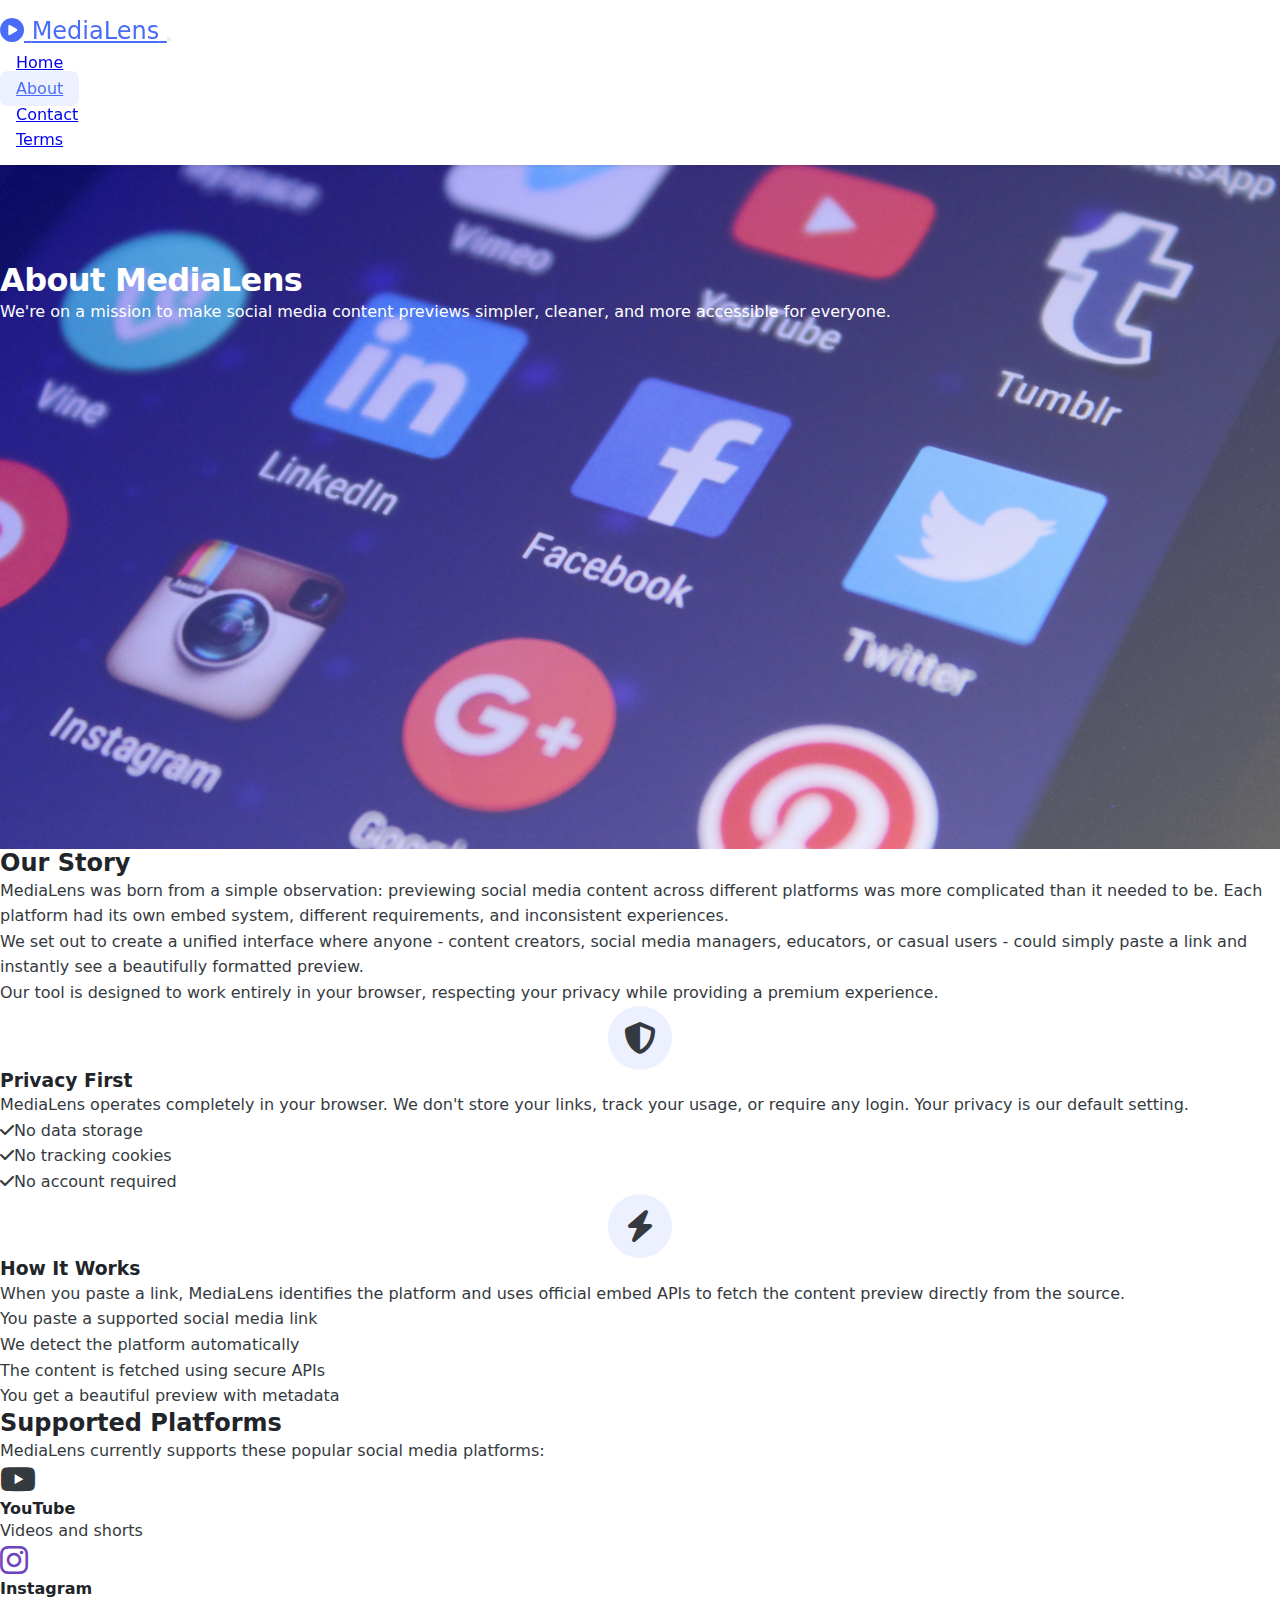
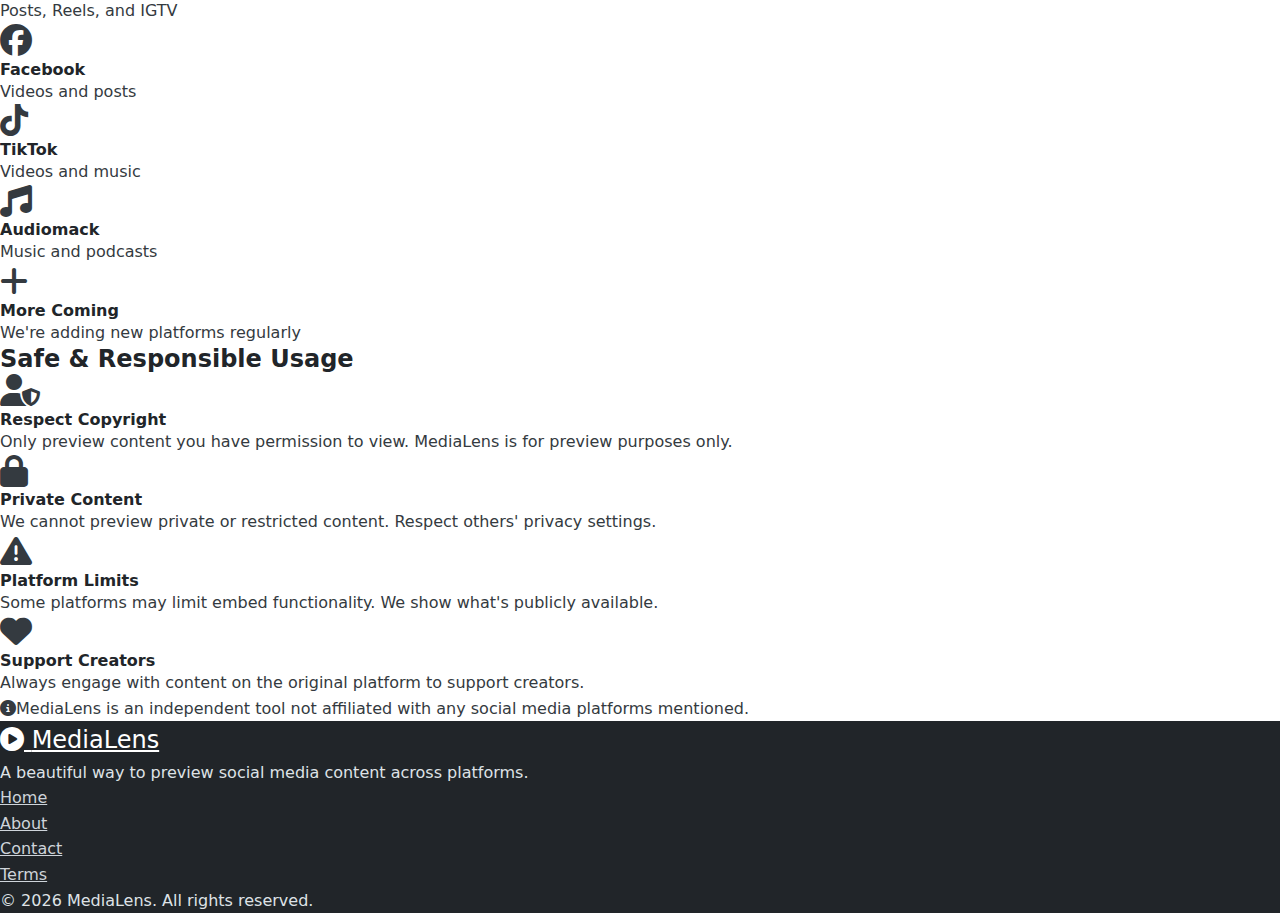
<file: about.html>
<!DOCTYPE html>
<html lang="en">
<head>
    <meta charset="UTF-8">
    <meta name="viewport" content="width=device-width, initial-scale=1.0">
    <title>About MediaLens - How It Works</title>
    <meta name="description" content="Learn about MediaLens, how it helps you preview social media content, and our commitment to privacy.">
    
    <!-- Bootstrap CSS -->
    <link href="https://cdn.jsdelivr.net/npm/bootstrap@5.3.8/dist/css/bootstrap.min.css" rel="stylesheet" integrity="sha384-sRIl4kxILFvY47J16cr9ZwB07vP4J8+LH7qKQnuqkuIAvNWLzeN8tE5YBujZqJLB" crossorigin="anonymous">
    <!-- FontAwesome -->
    <link rel="stylesheet" href="https://cdnjs.cloudflare.com/ajax/libs/font-awesome/6.4.0/css/all.min.css">
    <!-- Custom CSS -->
    <link rel="stylesheet" href="css/style.css">
    
    <!-- Favicon -->
    <link rel="icon" type="image/x-icon" href="https://img.icons8.com/color/96/000000/video.png">
</head>
<body>
    <!-- Navigation -->
    <nav class="navbar navbar-expand-lg navbar-light fixed-top">
        <div class="container">
            <a class="navbar-brand" href="index.html">
                <i class="fas fa-play-circle me-2"></i>
                <span class="fw-bold">MediaLens</span>
            </a>
            <button class="navbar-toggler" type="button" data-bs-toggle="collapse" data-bs-target="#navbarNav">
                <span class="navbar-toggler-icon"></span>
            </button>
            <div class="collapse navbar-collapse" id="navbarNav">
                <ul class="navbar-nav ms-auto">
                    <li class="nav-item">
                        <a class="nav-link" href="index.html">Home</a>
                    </li>
                    <li class="nav-item">
                        <a class="nav-link active" href="about.html">About</a>
                    </li>
                    <li class="nav-item">
                        <a class="nav-link" href="contact.html">Contact</a>
                    </li>
                    <li class="nav-item">
                        <a class="nav-link" href="terms.html">Terms</a>
                    </li>
                </ul>
            </div>
        </div>
    </nav>

    <!-- Hero Section -->
    <section class="page-hero">
        <div class="container">
            <div class="row align-items-center min-vh-60">
                <div class="col-lg-8 mx-auto text-center">
                    <h1 class="display-5 fw-bold mb-4">About MediaLens</h1>
                    <p class="lead mb-4">We're on a mission to make social media content previews simpler, cleaner, and more accessible for everyone.</p>
                </div>
            </div>
        </div>
    </section>

    <!-- Main Content -->
    <section class="py-5">
        <div class="container">
            <div class="row justify-content-center">
                <div class="col-lg-10">
                    <!-- Our Story -->
                    <div class="card shadow-sm border-0 mb-5">
                        <div class="card-body p-4 p-md-5">
                            <h2 class="h3 mb-4">Our Story</h2>
                            <p>MediaLens was born from a simple observation: previewing social media content across different platforms was more complicated than it needed to be. Each platform had its own embed system, different requirements, and inconsistent experiences.</p>
                            <p>We set out to create a unified interface where anyone - content creators, social media managers, educators, or casual users - could simply paste a link and instantly see a beautifully formatted preview.</p>
                            <p>Our tool is designed to work entirely in your browser, respecting your privacy while providing a premium experience.</p>
                        </div>
                    </div>

                    <!-- How It Works -->
                    <div class="row g-4 mb-5">
                        <div class="col-lg-6">
                            <div class="card h-100 border-0 shadow-sm">
                                <div class="card-body p-4">
                                    <div class="icon-wrapper mb-3">
                                        <i class="fas fa-shield-alt fa-2x text-primary"></i>
                                    </div>
                                    <h3 class="h5 mb-3">Privacy First</h3>
                                    <p>MediaLens operates completely in your browser. We don't store your links, track your usage, or require any login. Your privacy is our default setting.</p>
                                    <ul class="list-unstyled">
                                        <li class="mb-2"><i class="fas fa-check text-success me-2"></i>No data storage</li>
                                        <li class="mb-2"><i class="fas fa-check text-success me-2"></i>No tracking cookies</li>
                                        <li class="mb-2"><i class="fas fa-check text-success me-2"></i>No account required</li>
                                    </ul>
                                </div>
                            </div>
                        </div>
                        <div class="col-lg-6">
                            <div class="card h-100 border-0 shadow-sm">
                                <div class="card-body p-4">
                                    <div class="icon-wrapper mb-3">
                                        <i class="fas fa-bolt fa-2x text-primary"></i>
                                    </div>
                                    <h3 class="h5 mb-3">How It Works</h3>
                                    <p>When you paste a link, MediaLens identifies the platform and uses official embed APIs to fetch the content preview directly from the source.</p>
                                    <ol class="ps-3">
                                        <li class="mb-2">You paste a supported social media link</li>
                                        <li class="mb-2">We detect the platform automatically</li>
                                        <li class="mb-2">The content is fetched using secure APIs</li>
                                        <li>You get a beautiful preview with metadata</li>
                                    </ol>
                                </div>
                            </div>
                        </div>
                    </div>

                    <!-- Supported Platforms -->
                    <div class="card border-0 shadow-sm mb-5">
                        <div class="card-body p-4 p-md-5">
                            <h2 class="h3 mb-4">Supported Platforms</h2>
                            <p class="mb-4">MediaLens currently supports these popular social media platforms:</p>
                            
                            <div class="row g-3">
                                <div class="col-md-6 col-lg-4">
                                    <div class="d-flex align-items-center p-3 border rounded">
                                        <i class="fab fa-youtube fa-2x text-danger me-3"></i>
                                        <div>
                                            <h4 class="h6 mb-1">YouTube</h4>
                                            <p class="small text-muted mb-0">Videos and shorts</p>
                                        </div>
                                    </div>
                                </div>
                                <div class="col-md-6 col-lg-4">
                                    <div class="d-flex align-items-center p-3 border rounded">
                                        <i class="fab fa-instagram fa-2x text-purple me-3"></i>
                                        <div>
                                            <h4 class="h6 mb-1">Instagram</h4>
                                            <p class="small text-muted mb-0">Posts, Reels, and IGTV</p>
                                        </div>
                                    </div>
                                </div>
                                <div class="col-md-6 col-lg-4">
                                    <div class="d-flex align-items-center p-3 border rounded">
                                        <i class="fab fa-facebook fa-2x text-primary me-3"></i>
                                        <div>
                                            <h4 class="h6 mb-1">Facebook</h4>
                                            <p class="small text-muted mb-0">Videos and posts</p>
                                        </div>
                                    </div>
                                </div>
                                <div class="col-md-6 col-lg-4">
                                    <div class="d-flex align-items-center p-3 border rounded">
                                        <i class="fab fa-tiktok fa-2x text-dark me-3"></i>
                                        <div>
                                            <h4 class="h6 mb-1">TikTok</h4>
                                            <p class="small text-muted mb-0">Videos and music</p>
                                        </div>
                                    </div>
                                </div>
                                <div class="col-md-6 col-lg-4">
                                    <div class="d-flex align-items-center p-3 border rounded">
                                        <i class="fas fa-music fa-2x text-success me-3"></i>
                                        <div>
                                            <h4 class="h6 mb-1">Audiomack</h4>
                                            <p class="small text-muted mb-0">Music and podcasts</p>
                                        </div>
                                    </div>
                                </div>
                                <div class="col-md-6 col-lg-4">
                                    <div class="d-flex align-items-center p-3 border rounded">
                                        <i class="fas fa-plus fa-2x text-muted me-3"></i>
                                        <div>
                                            <h4 class="h6 mb-1">More Coming</h4>
                                            <p class="small text-muted mb-0">We're adding new platforms regularly</p>
                                        </div>
                                    </div>
                                </div>
                            </div>
                        </div>
                    </div>

                    <!-- Safe Usage -->
                    <div class="card border-0 shadow-sm">
                        <div class="card-body p-4 p-md-5">
                            <h2 class="h3 mb-4">Safe & Responsible Usage</h2>
                            <div class="row g-4">
                                <div class="col-md-6">
                                    <div class="d-flex">
                                        <div class="me-3">
                                            <i class="fas fa-user-shield fa-2x text-primary"></i>
                                        </div>
                                        <div>
                                            <h4 class="h5 mb-2">Respect Copyright</h4>
                                            <p class="small">Only preview content you have permission to view. MediaLens is for preview purposes only.</p>
                                        </div>
                                    </div>
                                </div>
                                <div class="col-md-6">
                                    <div class="d-flex">
                                        <div class="me-3">
                                            <i class="fas fa-lock fa-2x text-primary"></i>
                                        </div>
                                        <div>
                                            <h4 class="h5 mb-2">Private Content</h4>
                                            <p class="small">We cannot preview private or restricted content. Respect others' privacy settings.</p>
                                        </div>
                                    </div>
                                </div>
                                <div class="col-md-6">
                                    <div class="d-flex">
                                        <div class="me-3">
                                            <i class="fas fa-exclamation-triangle fa-2x text-primary"></i>
                                        </div>
                                        <div>
                                            <h4 class="h5 mb-2">Platform Limits</h4>
                                            <p class="small">Some platforms may limit embed functionality. We show what's publicly available.</p>
                                        </div>
                                    </div>
                                </div>
                                <div class="col-md-6">
                                    <div class="d-flex">
                                        <div class="me-3">
                                            <i class="fas fa-heart fa-2x text-primary"></i>
                                        </div>
                                        <div>
                                            <h4 class="h5 mb-2">Support Creators</h4>
                                            <p class="small">Always engage with content on the original platform to support creators.</p>
                                        </div>
                                    </div>
                                </div>
                            </div>
                            <div class="mt-4 p-3 bg-light rounded">
                                <p class="mb-0 small"><i class="fas fa-info-circle me-2"></i>MediaLens is an independent tool not affiliated with any social media platforms mentioned.</p>
                            </div>
                        </div>
                    </div>
                </div>
            </div>
        </div>
    </section>

    <!-- Footer -->
    <footer class="footer py-5">
        <div class="container">
            <div class="row align-items-center">
                <div class="col-lg-4 mb-4 mb-lg-0">
                    <a class="navbar-brand" href="index.html">
                        <i class="fas fa-play-circle me-2"></i>
                        <span class="fw-bold">MediaLens</span>
                    </a>
                    <p class="mt-3 small text-light">A beautiful way to preview social media content across platforms.</p>
                </div>
                <div class="col-lg-4 mb-4 mb-lg-0">
                    <ul class="nav justify-content-center">
                        <li class="nav-item">
                            <a class="nav-link" href="index.html">Home</a>
                        </li>
                        <li class="nav-item">
                            <a class="nav-link" href="about.html">About</a>
                        </li>
                        <li class="nav-item">
                            <a class="nav-link" href="contact.html">Contact</a>
                        </li>
                        <li class="nav-item">
                            <a class="nav-link" href="terms.html">Terms</a>
                        </li>
                    </ul>
                </div>
                <div class="col-lg-4">
                    <div class="text-lg-end">
                        <p class="small text-light">&copy; <span id="currentYear"></span> MediaLens. All rights reserved.</p>
                    </div>
                </div>
            </div>
        </div>
    </footer>

    <!-- Bootstrap JS -->
    <script src="https://cdn.jsdelivr.net/npm/bootstrap@5.3.8/dist/js/bootstrap.bundle.min.js" integrity="sha384-FKyoEForCGlyvwx9Hj09JcYn3nv7wiPVlz7YYwJrWVcXK/BmnVDxM+D2scQbITxI" crossorigin="anonymous"></script>
    <!-- Custom JS -->
    <script src="js/main.js"></script>
    
    <script>
        // Set current year in footer
        document.getElementById('currentYear').textContent = new Date().getFullYear();
    </script>
</body>
</html>
</file>
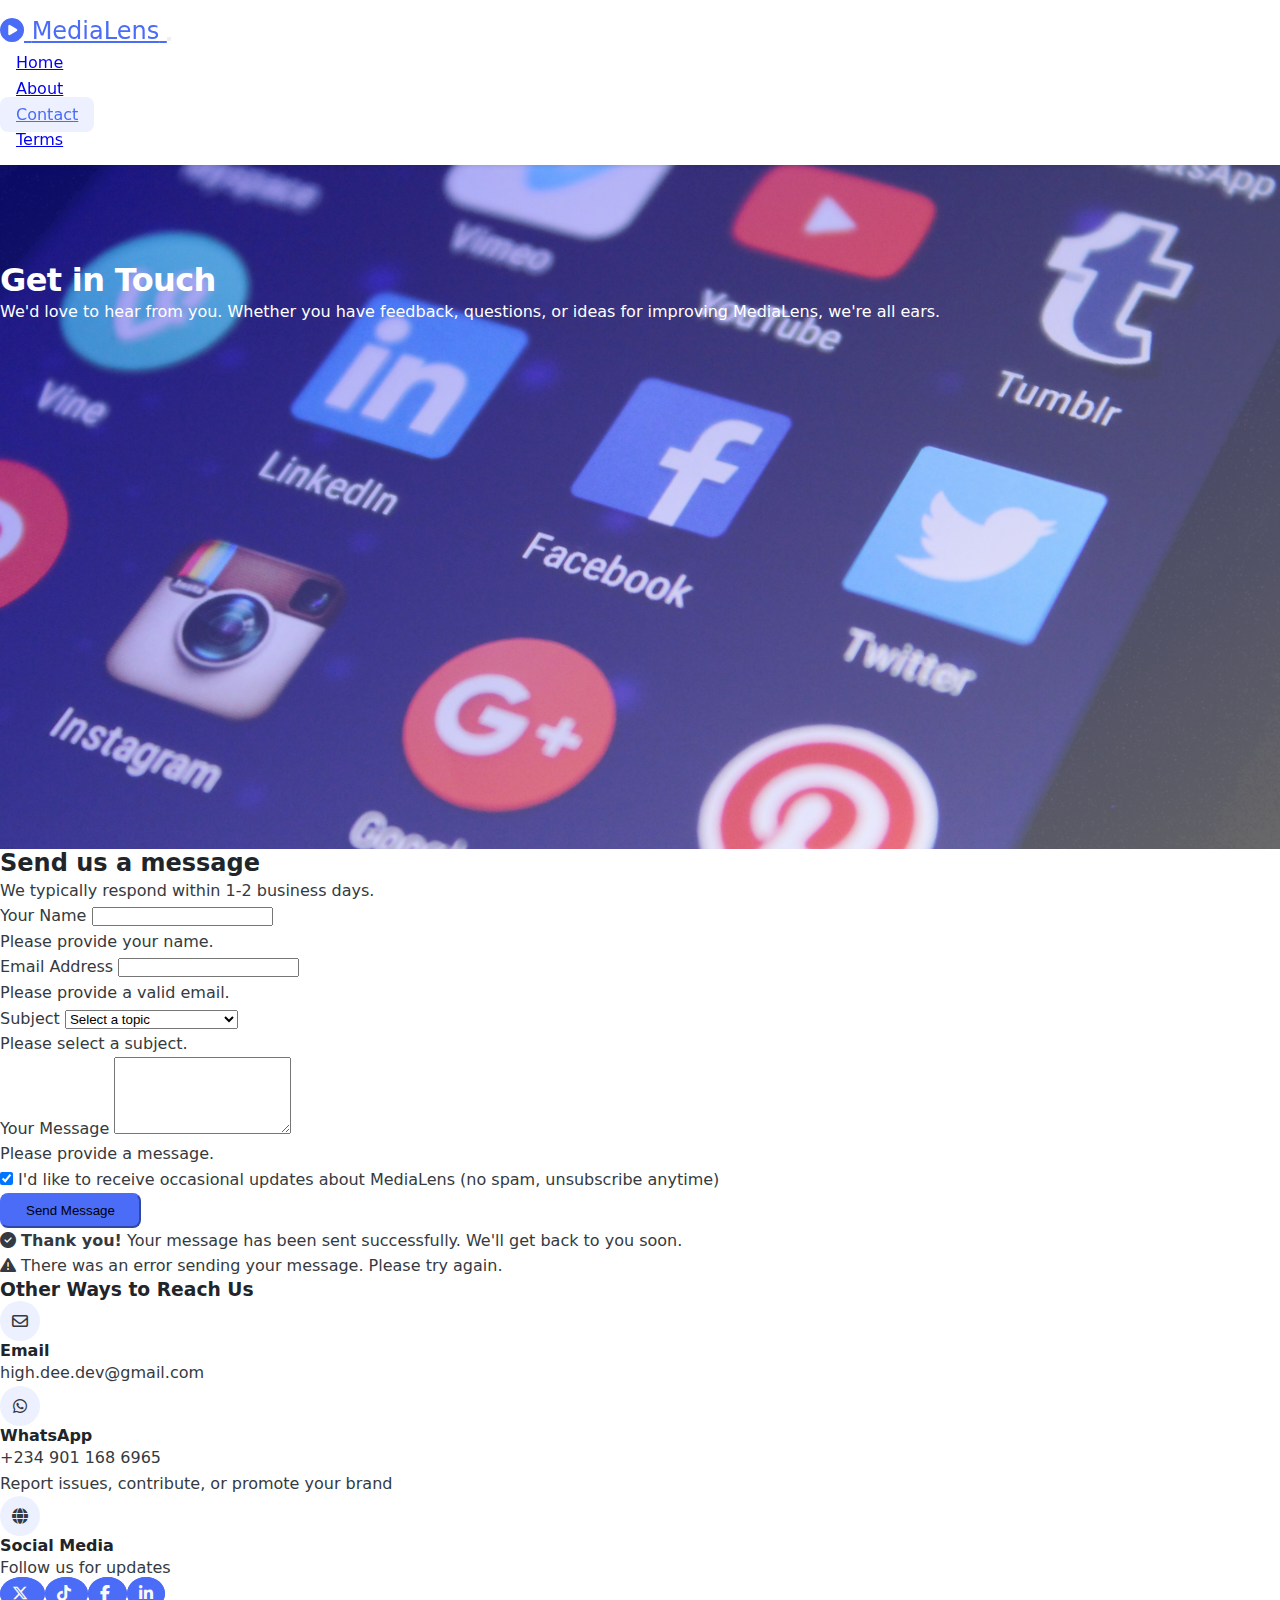
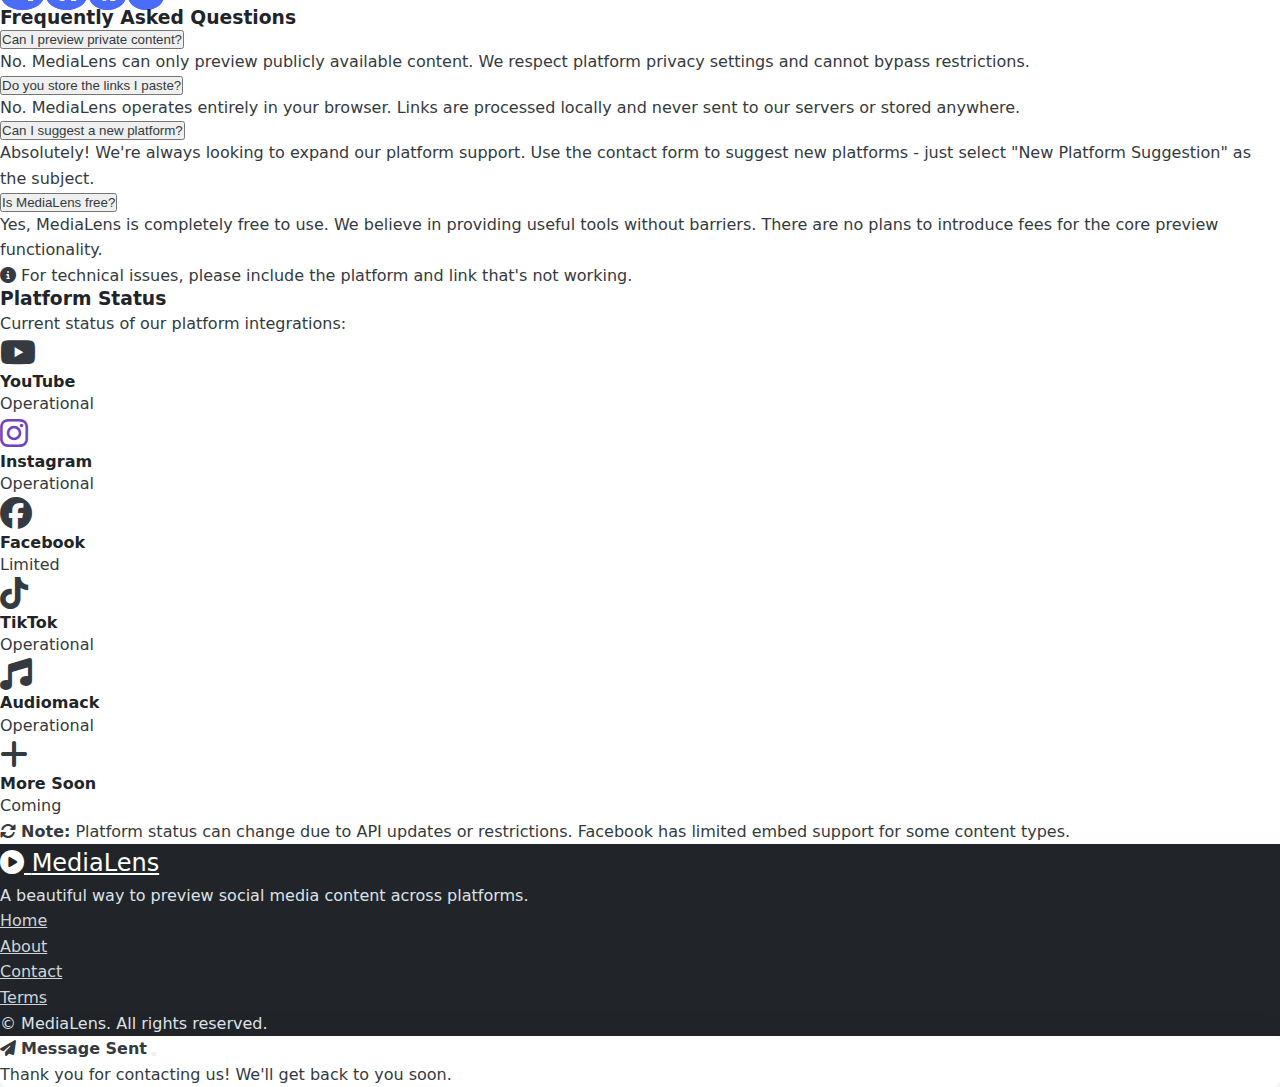
<file: contact.html>
<!DOCTYPE html>
<html lang="en">
<head>
    <meta charset="UTF-8">
    <meta name="viewport" content="width=device-width, initial-scale=1.0">
    <title>Contact MediaLens - Get in Touch</title>
    <meta name="description" content="Contact the MediaLens team with questions, feedback, or suggestions for new features.">
    
    <!-- Bootstrap CSS -->
    <link href="https://cdn.jsdelivr.net/npm/bootstrap@5.3.8/dist/css/bootstrap.min.css" rel="stylesheet" integrity="sha384-sRIl4kxILFvY47J16cr9ZwB07vP4J8+LH7qKQnuqkuIAvNWLzeN8tE5YBujZqJLB" crossorigin="anonymous">
    <!-- FontAwesome -->
    <link rel="stylesheet" href="https://cdnjs.cloudflare.com/ajax/libs/font-awesome/6.4.0/css/all.min.css">
    <!-- Custom CSS -->
    <link rel="stylesheet" href="css/style.css">
    
    <!-- Favicon -->
    <link rel="icon" type="image/x-icon" href="https://img.icons8.com/color/96/000000/video.png">
</head>
<body>
    <!-- Navigation -->
    <nav class="navbar navbar-expand-lg navbar-light fixed-top">
        <div class="container">
            <a class="navbar-brand" href="index.html">
                <i class="fas fa-play-circle me-2"></i>
                <span class="fw-bold">MediaLens</span>
            </a>
            <button class="navbar-toggler" type="button" data-bs-toggle="collapse" data-bs-target="#navbarNav">
                <span class="navbar-toggler-icon"></span>
                            </button>
            <div class="collapse navbar-collapse" id="navbarNav">
                <ul class="navbar-nav ms-auto">
                    <li class="nav-item">
                        <a class="nav-link" href="index.html">Home</a>
                    </li>
                    <li class="nav-item">
                        <a class="nav-link" href="about.html">About</a>
                    </li>
                    <li class="nav-item">
                        <a class="nav-link active" href="contact.html">Contact</a>
                    </li>
                    <li class="nav-item">
                        <a class="nav-link" href="terms.html">Terms</a>
                    </li>
                </ul>
            </div>
        </div>
    </nav>

    <!-- Hero Section -->
    <section class="page-hero">
        <div class="container">
            <div class="row align-items-center min-vh-60">
                <div class="col-lg-8 mx-auto text-center">
                    <h1 class="display-5 fw-bold mb-4">Get in Touch</h1>
                    <p class="lead mb-4">We'd love to hear from you. Whether you have feedback, questions, or ideas for improving MediaLens, we're all ears.</p>
                </div>
            </div>
        </div>
    </section>

    <!-- Main Content -->
    <section class="py-5">
        <div class="container">
            <div class="row justify-content-center">
                <div class="col-lg-10">
                    <div class="row g-5">
                        <!-- Contact Form -->
                        <div class="col-lg-7">
                            <div class="card border-0 shadow-sm h-100">
                                <div class="card-body p-4 p-md-5">
                                    <h2 class="h3 mb-4">Send us a message</h2>
                                    <p class="text-muted mb-4">We typically respond within 1-2 business days.</p>
                                    
                                    <form id="contactForm">
                                        <div class="row g-3">
                                            <div class="col-md-6">
                                                <label for="name" class="form-label">Your Name</label>
                                                <input type="text" class="form-control" id="name" required>
                                                <div class="invalid-feedback">
                                                    Please provide your name.
                                                </div>
                                            </div>
                                            <div class="col-md-6">
                                                <label for="email" class="form-label">Email Address</label>
                                                <input type="email" class="form-control" id="email" required>
                                                <div class="invalid-feedback">
                                                    Please provide a valid email.
                                                </div>
                                            </div>
                                            <div class="col-12">
                                                <label for="subject" class="form-label">Subject</label>
                                                <select class="form-select" id="subject" required>
                                                    <option value="" selected disabled>Select a topic</option>
                                                    <option value="feedback">General Feedback</option>
                                                    <option value="bug">Report a Bug</option>
                                                    <option value="feature">Feature Request</option>
                                                    <option value="platform">New Platform Suggestion</option>
                                                    <option value="other">Other</option>
                                                </select>
                                                <div class="invalid-feedback">
                                                    Please select a subject.
                                                </div>
                                            </div>
                                            <div class="col-12">
                                                <label for="message" class="form-label">Your Message</label>
                                                <textarea class="form-control" id="message" rows="5" required></textarea>
                                                <div class="invalid-feedback">
                                                    Please provide a message.
                                                </div>
                                            </div>
                                            <div class="col-12">
                                                <div class="form-check">
                                                    <input class="form-check-input" type="checkbox" id="newsletter" checked>
                                                    <label class="form-check-label small" for="newsletter">
                                                        I'd like to receive occasional updates about MediaLens (no spam, unsubscribe anytime)
                                                    </label>
                                                </div>
                                            </div>
                                            <div class="col-12">
                                                <button type="submit" class="btn btn-primary" id="submitBtn">
                                                    <span class="submit-text">Send Message</span>
                                                    <span class="spinner-border spinner-border-sm d-none" role="status"></span>
                                                </button>
                                            </div>
                                        </div>
                                    </form>
                                    
                                    <!-- Success Message (hidden by default) -->
                                    <div class="alert alert-success mt-4 d-none" id="successMessage">
                                        <i class="fas fa-check-circle me-2"></i>
                                        <strong>Thank you!</strong> Your message has been sent successfully. We'll get back to you soon.
                                    </div>
                                    
                                    <!-- Error Message (hidden by default) -->
                                    <div class="alert alert-danger mt-4 d-none" id="errorMessage">
                                        <i class="fas fa-exclamation-triangle me-2"></i>
                                        <span id="errorMessageText">There was an error sending your message. Please try again.</span>
                                    </div>
                                </div>
                            </div>
                        </div>
                        
                        <!-- Contact Info & FAQ -->
                        <div class="col-lg-5">
                            <!-- Contact Information -->
                            <div class="card border-0 shadow-sm mb-4">
                                <div class="card-body p-4">
                                    <h3 class="h5 mb-4">Other Ways to Reach Us</h3>
                                    
                                    <div class="d-flex mb-3">
                                        <div class="icon-wrapper-small me-3">
                                            <i class="fa-regular fa-envelope text-primary"></i>
                                        </div>
                                        <div>
                                            <h4 class="h6 mb-1">Email</h4>
                                            <p class="small text-muted mb-0">high.dee.dev@gmail.com</p>
                                        </div>
                                    </div>
                                    
                                    <div class="d-flex mb-3">
                                        <div class="icon-wrapper-small me-3">
                                            <i class="fa-brands fa-whatsapp text-primary"></i>
                                        </div>
                                        <div>
                                            <h4 class="h6 mb-1">WhatsApp</h4>
                                            <p class="small text-muted mb-0">+234 901 168 6965</p>
                                            <p class="small text-muted">Report issues, contribute, or promote your brand</p>
                                        </div>
                                    </div>
                                    
                                    <div class="d-flex">
                                        <div class="icon-wrapper-small me-3">
                                            <i class="fas fa-globe text-primary"></i>
                                        </div>
                                        <div>
                                            <h4 class="h6 mb-1">Social Media</h4>
                                            <p class="small text-muted mb-0">Follow us for updates</p>
                                            <div class="d-flex gap-2 mt-2 justify-content-around">
                                                <a href="https://x.com/HighDeeDev" target="_blank">
                                                    <i class="fa-brands fa-x-twitter"></i>
                                                </a>
                                                <a href="https://www.tiktok.com/@high_dee_digital_palace" target="_blank">
                                                    <i class="fa-brands fa-tiktok"></i>
                                                </a>
                                                <a href="https://www.facebook.com/share/1PzoCXyj9z/" target="_blank">
                                                    <i class="fa-brands fa-facebook-f"></i>
                                                </a>
                                                <a href="https://www.linkedin.com/in/high-dee-025332309" target="_blank">
                                                    <i class="fa-brands fa-linkedin-in"></i>
                                                </a>
                                            </div>
                                        </div>
                                    </div>
                                </div>
                            </div>
                            
                            <!-- FAQ -->
                            <div class="card border-0 shadow-sm">
                                <div class="card-body p-4">
                                    <h3 class="h5 mb-4">Frequently Asked Questions</h3>
                                    
                                    <div class="accordion" id="faqAccordion">
                                        <div class="accordion-item border-0">
                                            <h4 class="accordion-header">
                                                <button class="accordion-button collapsed" type="button" data-bs-toggle="collapse" data-bs-target="#faq1">
                                                    Can I preview private content?
                                                </button>
                                            </h4>
                                            <div id="faq1" class="accordion-collapse collapse" data-bs-parent="#faqAccordion">
                                                <div class="accordion-body small">
                                                    No. MediaLens can only preview publicly available content. We respect platform privacy settings and cannot bypass restrictions.
                                                </div>
                                            </div>
                                        </div>
                                        
                                        <div class="accordion-item border-0">
                                            <h4 class="accordion-header">
                                                <button class="accordion-button collapsed" type="button" data-bs-toggle="collapse" data-bs-target="#faq2">
                                                    Do you store the links I paste?
                                                </button>
                                            </h4>
                                            <div id="faq2" class="accordion-collapse collapse" data-bs-parent="#faqAccordion">
                                                <div class="accordion-body small">
                                                    No. MediaLens operates entirely in your browser. Links are processed locally and never sent to our servers or stored anywhere.
                                                </div>
                                            </div>
                                        </div>
                                        
                                        <div class="accordion-item border-0">
                                            <h4 class="accordion-header">
                                                <button class="accordion-button collapsed" type="button" data-bs-toggle="collapse" data-bs-target="#faq3">
                                                    Can I suggest a new platform?
                                                </button>
                                            </h4>
                                            <div id="faq3" class="accordion-collapse collapse" data-bs-parent="#faqAccordion">
                                                <div class="accordion-body small">
                                                    Absolutely! We're always looking to expand our platform support. Use the contact form to suggest new platforms - just select "New Platform Suggestion" as the subject.
                                                </div>
                                            </div>
                                        </div>
                                        
                                        <div class="accordion-item border-0">
                                            <h4 class="accordion-header">
                                                <button class="accordion-button collapsed" type="button" data-bs-toggle="collapse" data-bs-target="#faq4">
                                                    Is MediaLens free?
                                                </button>
                                            </h4>
                                            <div id="faq4" class="accordion-collapse collapse" data-bs-parent="#faqAccordion">
                                                <div class="accordion-body small">
                                                    Yes, MediaLens is completely free to use. We believe in providing useful tools without barriers. There are no plans to introduce fees for the core preview functionality.
                                                </div>
                                            </div>
                                        </div>
                                    </div>
                                    
                                    <div class="mt-4 pt-3 border-top">
                                        <p class="small text-muted mb-0">
                                            <i class="fas fa-info-circle me-2"></i>
                                            For technical issues, please include the platform and link that's not working.
                                        </p>
                                    </div>
                                </div>
                            </div>
                        </div>
                    </div>
                    
                    <!-- Platform Status -->
                    <div class="card border-0 shadow-sm mt-5">
                        <div class="card-body p-4 p-md-5">
                            <h3 class="h5 mb-4">Platform Status</h3>
                            <p class="text-muted mb-4">Current status of our platform integrations:</p>
                            
                            <div class="row g-3">
                                <div class="col-md-4 col-lg-2">
                                    <div class="text-center p-3 border rounded">
                                        <i class="fab fa-youtube fa-2x text-danger mb-2"></i>
                                        <h4 class="h6 mb-1">YouTube</h4>
                                        <span class="badge bg-success">Operational</span>
                                    </div>
                                </div>
                                <div class="col-md-4 col-lg-2">
                                    <div class="text-center p-3 border rounded">
                                        <i class="fab fa-instagram fa-2x text-purple mb-2"></i>
                                        <h4 class="h6 mb-1">Instagram</h4>
                                        <span class="badge bg-success">Operational</span>
                                    </div>
                                </div>
                                <div class="col-md-4 col-lg-2">
                                    <div class="text-center p-3 border rounded">
                                        <i class="fab fa-facebook fa-2x text-primary mb-2"></i>
                                        <h4 class="h6 mb-1">Facebook</h4>
                                        <span class="badge bg-warning">Limited</span>
                                    </div>
                                </div>
                                <div class="col-md-4 col-lg-2">
                                    <div class="text-center p-3 border rounded">
                                        <i class="fab fa-tiktok fa-2x text-dark mb-2"></i>
                                        <h4 class="h6 mb-1">TikTok</h4>
                                        <span class="badge bg-success">Operational</span>
                                    </div>
                                </div>
                                <div class="col-md-4 col-lg-2">
                                    <div class="text-center p-3 border rounded">
                                        <i class="fas fa-music fa-2x text-success mb-2"></i>
                                        <h4 class="h6 mb-1">Audiomack</h4>
                                        <span class="badge bg-success">Operational</span>
                                    </div>
                                </div>
                                <div class="col-md-4 col-lg-2">
                                    <div class="text-center p-3 border rounded">
                                        <i class="fas fa-plus fa-2x text-muted mb-2"></i>
                                        <h4 class="h6 mb-1">More Soon</h4>
                                        <span class="badge bg-secondary">Coming</span>
                                    </div>
                                </div>
                            </div>
                            
                            <div class="mt-4 p-3 bg-light rounded">
                                <p class="small mb-0">
                                    <i class="fas fa-sync-alt me-2"></i>
                                    <strong>Note:</strong> Platform status can change due to API updates or restrictions. Facebook has limited embed support for some content types.
                                </p>
                            </div>
                        </div>
                    </div>
                </div>
            </div>
        </div>
    </section>

    <!-- Footer -->
    <footer class="footer py-5">
        <div class="container">
            <div class="row align-items-center">
                <div class="col-lg-4 mb-4 mb-lg-0">
                    <a class="navbar-brand" href="index.html">
                        <i class="fas fa-play-circle me-2"></i>
                        <span class="fw-bold">MediaLens</span>
                    </a>
                    <p class="mt-3 small text-light">A beautiful way to preview social media content across platforms.</p>
                </div>
                <div class="col-lg-4 mb-4 mb-lg-0">
                    <ul class="nav justify-content-center">
                        <li class="nav-item">
                            <a class="nav-link" href="index.html">Home</a>
                        </li>
                        <li class="nav-item">
                            <a class="nav-link" href="about.html">About</a>
                        </li>
                        <li class="nav-item">
                            <a class="nav-link" href="contact.html">Contact</a>
                        </li>
                        <li class="nav-item">
                            <a class="nav-link" href="terms.html">Terms</a>
                        </li>
                    </ul>
                </div>
                <div class="col-lg-4">
                    <div class="text-lg-end">
                        <p class="small text-light">&copy; <span id="currentYear"></span> MediaLens. All rights reserved.</p>
                    </div>
                </div>
            </div>
        </div>
    </footer>

    <!-- Toast Notifications -->
    <div class="toast-container position-fixed bottom-0 end-0 p-3">
        <div id="contactToast" class="toast" role="alert">
            <div class="toast-header bg-primary text-white">
                <i class="fas fa-paper-plane me-2"></i>
                <strong class="me-auto">Message Sent</strong>
                <button type="button" class="btn-close btn-close-white" data-bs-dismiss="toast"></button>
            </div>
            <div class="toast-body">
                Thank you for contacting us! We'll get back to you soon.
            </div>
        </div>
    </div>

    <!-- Bootstrap JS -->
    <script src="https://cdn.jsdelivr.net/npm/bootstrap@5.3.8/dist/js/bootstrap.bundle.min.js" integrity="sha384-FKyoEForCGlyvwx9Hj09JcYn3nv7wiPVlz7YYwJrWVcXK/BmnVDxM+D2scQbITxI" crossorigin="anonymous"></script>
    <!-- Custom JS -->
    <script src="js/main.js"></script>
    
    <script>
        // Set current year in footer
        document.getElementById('currentYear').textContent = new Date().getFullYear();
        
        // Contact form handling
        const contactForm = document.getElementById('contactForm');
        const submitBtn = document.getElementById('submitBtn');
        const submitText = submitBtn.querySelector('.submit-text');
        const submitSpinner = submitBtn.querySelector('.spinner-border');
        const successMessage = document.getElementById('successMessage');
        const errorMessage = document.getElementById('errorMessage');
        const errorMessageText = document.getElementById('errorMessageText');
        const contactToast = new bootstrap.Toast(document.getElementById('contactToast'));
        
        if (contactForm) {
            contactForm.addEventListener('submit', function(e) {
                e.preventDefault();
                
                // Validate form
                if (!this.checkValidity()) {
                    e.stopPropagation();
                    this.classList.add('was-validated');
                    return;
                }
                
                // Show loading state
                submitText.textContent = 'Sending...';
                submitSpinner.classList.remove('d-none');
                submitBtn.disabled = true;
                
                // Simulate form submission (in a real app, this would be an actual API call)
                setTimeout(() => {
                    // Hide loading state
                    submitText.textContent = 'Send Message';
                    submitSpinner.classList.add('d-none');
                    submitBtn.disabled = false;
                    
                    // Show success message
                    successMessage.classList.remove('d-none');
                    errorMessage.classList.add('d-none');
                    
                    // Show toast notification
                    contactToast.show();
                    
                    // Reset form
                    this.reset();
                    this.classList.remove('was-validated');
                    
                    // Scroll to success message
                    successMessage.scrollIntoView({ behavior: 'smooth', block: 'nearest' });
                    
                }, 1500);
            });
        }
    </script>
</body>
</html>
</file>
<file: css/style.css>
/* 
 * MediaLens - Main Stylesheet
 * A clean, modern, premium design with soft color palette
 */

 :root {
    /* Color Palette - Soft and Professional */
    --primary-color: #4a6cf7;
    --primary-light: #6a8af9;
    --primary-dark: #3a5ce5;
    --secondary-color: #6c757d;
    --accent-color: #ff6b6b;
    --success-color: #28a745;
    --warning-color: #ffc107;
    --danger-color: #dc3545;
    --light-color: #f8f9fa;
    --dark-color: #212529;
    --gray-100: #f8f9fa;
    --gray-200: #e9ecef;
    --gray-300: #dee2e6;
    --gray-400: #ced4da;
    --gray-500: #adb5bd;
    --gray-600: #6c757d;
    --gray-700: #495057;
    --gray-800: #343a40;
    --gray-900: #212529;
    
    /* Border Radius */
    --border-radius-sm: 0.375rem;
    --border-radius: 0.5rem;
    --border-radius-lg: 0.75rem;
    --border-radius-xl: 1rem;
    
    /* Shadows */
    --shadow-sm: 0 0.125rem 0.25rem rgba(0, 0, 0, 0.075);
    --shadow: 0 0.5rem 1rem rgba(0, 0, 0, 0.1);
    --shadow-lg: 0 1rem 3rem rgba(0, 0, 0, 0.1);
    --shadow-xl: 0 1.5rem 4rem rgba(0, 0, 0, 0.15);
    
    /* Transitions */
    --transition-fast: 150ms ease;
    --transition: 250ms ease;
    --transition-slow: 350ms ease;
}

/* Base Styles */
* {
    margin: 0;
    padding: 0;
    box-sizing: border-box;
}

body {
    font-family: 'Segoe UI', system-ui, -apple-system, sans-serif;
    color: var(--gray-800);
    line-height: 1.6;
    background-color: #ffffff;
    overflow-x: hidden;
}

/* Typography */
h1, h2, h3, h4, h5, h6 {
    font-weight: 600;
    line-height: 1.2;
    color: var(--gray-900);
}

.display-4, .display-5 {
    font-weight: 700;
    letter-spacing: -0.02em;
}

.lead {
    font-weight: 400;
    color: var(--gray-700);
}

/* Navigation */
.navbar {
    background-color: rgba(255, 255, 255, 0.7);
    backdrop-filter: blur(50px);
    padding: 0;
    padding-top: 0.75rem;
    padding-bottom: 0.75rem;
    box-shadow: var(--shadow-sm);
    transition: all var(--transition);
    margin: 0;
}

.navbar-brand {
    font-size: 1.5rem;
    color: var(--primary-color) !important;
}

.navbar-nav .nav-link {
    font-weight: 500;
    padding: 0.5rem 1rem;
    border-radius: var(--border-radius);
    transition: all var(--transition);
}

.navbar-nav .nav-link:hover,
.navbar-nav .nav-link.active {
    background-color: rgba(74, 108, 247, 0.1);
    color: var(--primary-color) !important;
}

/* Hero Sections */
.hero-section {
    padding-top: 5rem;
    background: linear-gradient(135deg, #f8f9ff 0%, #ffffff 100%);
    position: relative;
    overflow: hidden;
}

.hero-section::before {
    content: '';
    position: absolute;
    top: -50%;
    right: -20%;
    width: 70%;
    height: 150%;
    background: radial-gradient(circle, rgba(74, 108, 247, 0.05) 0%, rgba(74, 108, 247, 0) 70%);
    z-index: 0;
}

.hero-section .container,
.page-hero .container {
    position: relative;
    z-index: 1;
}

#embedPlayer{
    width: 100% !important;
    height: 100% !important;
}

.page-hero {
    padding-top: 6rem;
    padding-bottom: 3rem;
    background: linear-gradient(to top left, rgba(255, 255, 255, .4) 0%, rgba(0, 0, 255, .4) 100%), url('../img/hero-img.jpg');
    background-size: cover;
    background-attachment: fixed;
    color: white !important;
}

.page-hero .lead, .page-hero .display-5{
    color: white;
}

div.justify-content-around a{
    padding: 5px 10px;
    background-color: var(--primary-color);
    color: var(--light-color);
    border-radius: 50%;
    border: 2px solid var(--primary-color);
    transition: all .5s ease-in-out;
}

div.justify-content-around a:hover{
    color: var(--primary-color);
    background-color: var(--light-color);
    border: 2px solid var(--primary-color);
}
.min-vh-60 {
    min-height: 60vh;
}

.min-vh-100 {
    min-height: 100vh;
}

.hero-image img {
    transform: perspective(1000px) rotateY(-5deg) rotateX(5deg);
    transition: transform var(--transition);
    box-shadow: var(--shadow-xl);
}

.hero-image img:hover {
    transform: perspective(1000px) rotateY(0) rotateX(0);
}

/* Platform Badges */
.platform-badge {
    background-color: rgba(74, 108, 247, 0.1);
    color: var(--primary-color);
    padding: 0.5rem 1rem;
    font-weight: 500;
    border-radius: 50px;
}

.platform-icon-large {
    width: 48px;
    height: 48px;
    border-radius: var(--border-radius);
    display: flex;
    align-items: center;
    justify-content: center;
    font-size: 1.5rem;
}

/* Cards */
.card {
    border: none;
    transition: transform var(--transition), box-shadow var(--transition);
    border-radius: var(--border-radius-lg);
}

.card:hover {
    transform: translateY(-5px);
    box-shadow: var(--shadow-lg) !important;
}

.card-header {
    border-bottom: 1px solid var(--gray-200);
    background-color: white;
}

/* Input Groups */
.input-group-text {
    background-color: var(--gray-100);
    border-color: var(--gray-300);
}

.form-control:focus,
.form-select:focus {
    border-color: var(--primary-light);
    box-shadow: 0 0 0 0.25rem rgba(74, 108, 247, 0.25);
}

/* Buttons */
.btn {
    font-weight: 500;
    border-radius: var(--border-radius);
    padding: 0.5rem 1.5rem;
    transition: all var(--transition);
}

.btn-primary {
    background-color: var(--primary-color);
    border-color: var(--primary-color);
}

.btn-primary:hover {
    background-color: var(--primary-dark);
    border-color: var(--primary-dark);
    transform: translateY(-2px);
    box-shadow: var(--shadow);
}

.btn-outline-primary {
    color: var(--primary-color);
    border-color: var(--primary-color);
}

.btn-outline-primary:hover {
    background-color: var(--primary-color);
    border-color: var(--primary-color);
    transform: translateY(-2px);
}

.btn-lg {
    padding: 0.75rem 2rem;
    border-radius: var(--border-radius);
}

/* Embed Container */
.embed-container {
    position: relative;
    padding-bottom: 100%;
    height: 0;
    overflow: hidden;
    width: 100% !important;
    background: var(--gray-100);
    border-radius: var(--border-radius);
}

.embed-container > div {
    position: absolute;
    top: 0;
    left: 0;
    width: 100%;
    height: 100%;
    border: 0;
}

/* Icons */
.icon-wrapper {
    width: 64px;
    height: 64px;
    background-color: rgba(74, 108, 247, 0.1);
    border-radius: 50%;
    display: flex;
    align-items: center;
    justify-content: center;
    margin: 0 auto;
}

.icon-wrapper-small {
    width: 40px;
    height: 40px;
    background-color: rgba(74, 108, 247, 0.1);
    border-radius: 50%;
    display: flex;
    align-items: center;
    justify-content: center;
}

/* Footer */
.footer {
    background-color: var(--gray-900);
    color: var(--gray-300);
}

.footer .navbar-brand {
    color: white !important;
}

.footer .nav-link {
    color: var(--gray-400) !important;
}

.footer .nav-link:hover {
    color: white !important;
}

/* Toast Notifications */
.toast {
    border-radius: var(--border-radius);
    border: none;
    box-shadow: var(--shadow-lg);
}

/* Tabs */
.nav-tabs {
    border-bottom: 2px solid var(--gray-200);
}

.nav-tabs .nav-link {
    border: none;
    color: var(--gray-600);
    font-weight: 500;
    padding: 0.75rem 1.5rem;
    border-radius: var(--border-radius) var(--border-radius) 0 0;
}

.nav-tabs .nav-link:hover {
    color: var(--primary-color);
    background-color: rgba(74, 108, 247, 0.05);
}

.nav-tabs .nav-link.active {
    color: var(--primary-color);
    background-color: transparent;
    border-bottom: 3px solid var(--primary-color);
}

/* Accordion */
.accordion-button {
    font-weight: 500;
    color: var(--gray-800);
}

.accordion-button:not(.collapsed) {
    background-color: rgba(74, 108, 247, 0.05);
    color: var(--primary-color);
}

.accordion-button:focus {
    border-color: var(--primary-light);
    box-shadow: 0 0 0 0.25rem rgba(74, 108, 247, 0.25);
}

/* Loading Animation */
@keyframes fadeIn {
    from { opacity: 0; transform: translateY(10px); }
    to { opacity: 1; transform: translateY(0); }
}

.fade-in {
    animation: fadeIn var(--transition) ease-out;
}

/* Platform-specific colors */
.youtube-color { color: #ff0000; }
.instagram-color { color: #e4405f; }
.facebook-color { color: #1877f2; }
.tiktok-color { color: #000000; }
.audiomack-color { color: #ffa200; }

/* Responsive Adjustments */
@media (max-width: 768px) {
    .display-4 {
        font-size: 2.5rem;
    }
    
    .hero-section {
        padding-top: 4rem;
    }
    
    .hero-image img {
        transform: none;
        margin-top: 2rem;
    }
    
    .btn-lg {
        padding: 0.625rem 1.25rem;
    }
}

/* Print Styles */
@media print {
    .navbar,
    .footer,
    .toast-container,
    .btn {
        display: none !important;
    }
    
    body {
        background: white;
        color: black;
    }
    
    .card {
        box-shadow: none !important;
        border: 1px solid #ddd !important;
    }
}

/* Utility Classes */
.text-purple { color: #6f42c1; }
.bg-purple { background-color: #6f42c1; }
.bg-gradient-primary { background: linear-gradient(135deg, var(--primary-color), var(--primary-dark)); }
.border-light { border-color: var(--gray-200) !important; }
.rounded-xl { border-radius: var(--border-radius-xl); }
.cursor-pointer { cursor: pointer; }
.opacity-75 { opacity: 0.75; }
.opacity-50 { opacity: 0.5; }

/* Scrollbar Styling */
::-webkit-scrollbar {
    width: 10px;
}

::-webkit-scrollbar-track {
    background: var(--gray-100);
}

::-webkit-scrollbar-thumb {
    background: var(--gray-400);
    border-radius: 5px;
}

::-webkit-scrollbar-thumb:hover {
    background: var(--gray-500);
}

/* Selection Color */
::selection {
    background-color: rgba(74, 108, 247, 0.3);
    color: var(--gray-900);
}

/* Focus Styles */
:focus {
    outline: 2px solid var(--primary-light);
    outline-offset: 2px;
}

:focus:not(:focus-visible) {
    outline: none;
}

/* Embed Container Improvements */
.embed-container {
    position: relative;
    padding-bottom: 100%;
    height: 0;
    overflow: hidden;
    max-width: 100%;
    background: var(--gray-100);
    border-radius: var(--border-radius);
    margin-bottom: 1.5rem;
}

.embed-container > div {
    position: absolute;
    top: 0;
    left: 0;
    width: 100%;
    height: 100%;
    border: 0;
}

/* Ensure iframes fill their containers */
.embed-container iframe,
.embed-container blockquote {
    width: 100% !important;
    height: 100% !important;
    min-height: 300px;
}

/* Metadata styling */
.metadata-grid {
    display: grid;
    gap: 0.5rem;
}

.metadata-item {
    display: flex;
    justify-content: space-between;
    padding: 0.25rem 0;
    border-bottom: 1px solid var(--gray-200);
}

.metadata-item:last-child {
    border-bottom: none;
}

.metadata-label {
    font-weight: 500;
    color: var(--gray-700);
    font-size: 0.875rem;
}

.metadata-value {
    color: var(--gray-900);
    font-size: 0.875rem;
    text-align: right;
    max-width: 60%;
    word-break: break-word;
}

/* Instagram and TikTok embed fixes */
.instagram-media,
.tiktok-embed {
    width: 100% !important;
    min-width: 100% !important;
    max-width: 100% !important;
    margin: 0 auto !important;
}

/* Audio embed specific styles */
.embed-container audio {
    width: 100%;
    margin-top: 2rem;
}

/* Loading animation enhancements */
@keyframes pulse {
    0%, 100% { opacity: 1; }
    50% { opacity: 0.5; }
}

.spinner-border {
    animation: pulse 1.5s ease-in-out infinite;
}

/* Responsive adjustments for embeds */
@media (max-width: 768px) {
    .embed-container {
        padding-bottom: 100%;
    }
    
    .metadata-item {
        flex-direction: column;
        gap: 0.25rem;
    }
    
    .metadata-value {
        max-width: 100%;
        text-align: left;
    }
}

/* Platform-specific embed fixes */
.youtube-embed-fix iframe {
    width: 100% !important;
    height: 100% !important;
}

.facebook-embed-fix iframe {
    width: 100% !important;
    height: 100% !important;
    border: none !important;
    overflow: hidden !important;
}

/* Fallback embed styling */
.embed-fallback {
    display: flex;
    align-items: center;
    justify-content: center;
    height: 100%;
    background: linear-gradient(135deg, #f8f9ff 0%, #ffffff 100%);
    border-radius: var(--border-radius);
    padding: 2rem;
    text-align: center;
}

.embed-fallback i {
    font-size: 3rem;
    margin-bottom: 1rem;
    opacity: 0.5;
}

/* Ensure content preview area has proper spacing */
#previewContent {
    animation: fadeIn 0.3s ease-out;
}

@keyframes fadeIn {
    from {
        opacity: 0;
        transform: translateY(10px);
    }
    to {
        opacity: 1;
        transform: translateY(0);
    }
}

/* Fix for embed scripts that might not load */
.embed-placeholder {
    display: flex;
    flex-direction: column;
    align-items: center;
    justify-content: center;
    height: 100%;
    padding: 2rem;
    background: var(--gray-100);
    border-radius: var(--border-radius);
}

.embed-placeholder i {
    font-size: 3rem;
    color: var(--gray-400);
    margin-bottom: 1rem;
}

.embed-placeholder p {
    color: var(--gray-600);
    text-align: center;
    max-width: 300px;
}
</file>
